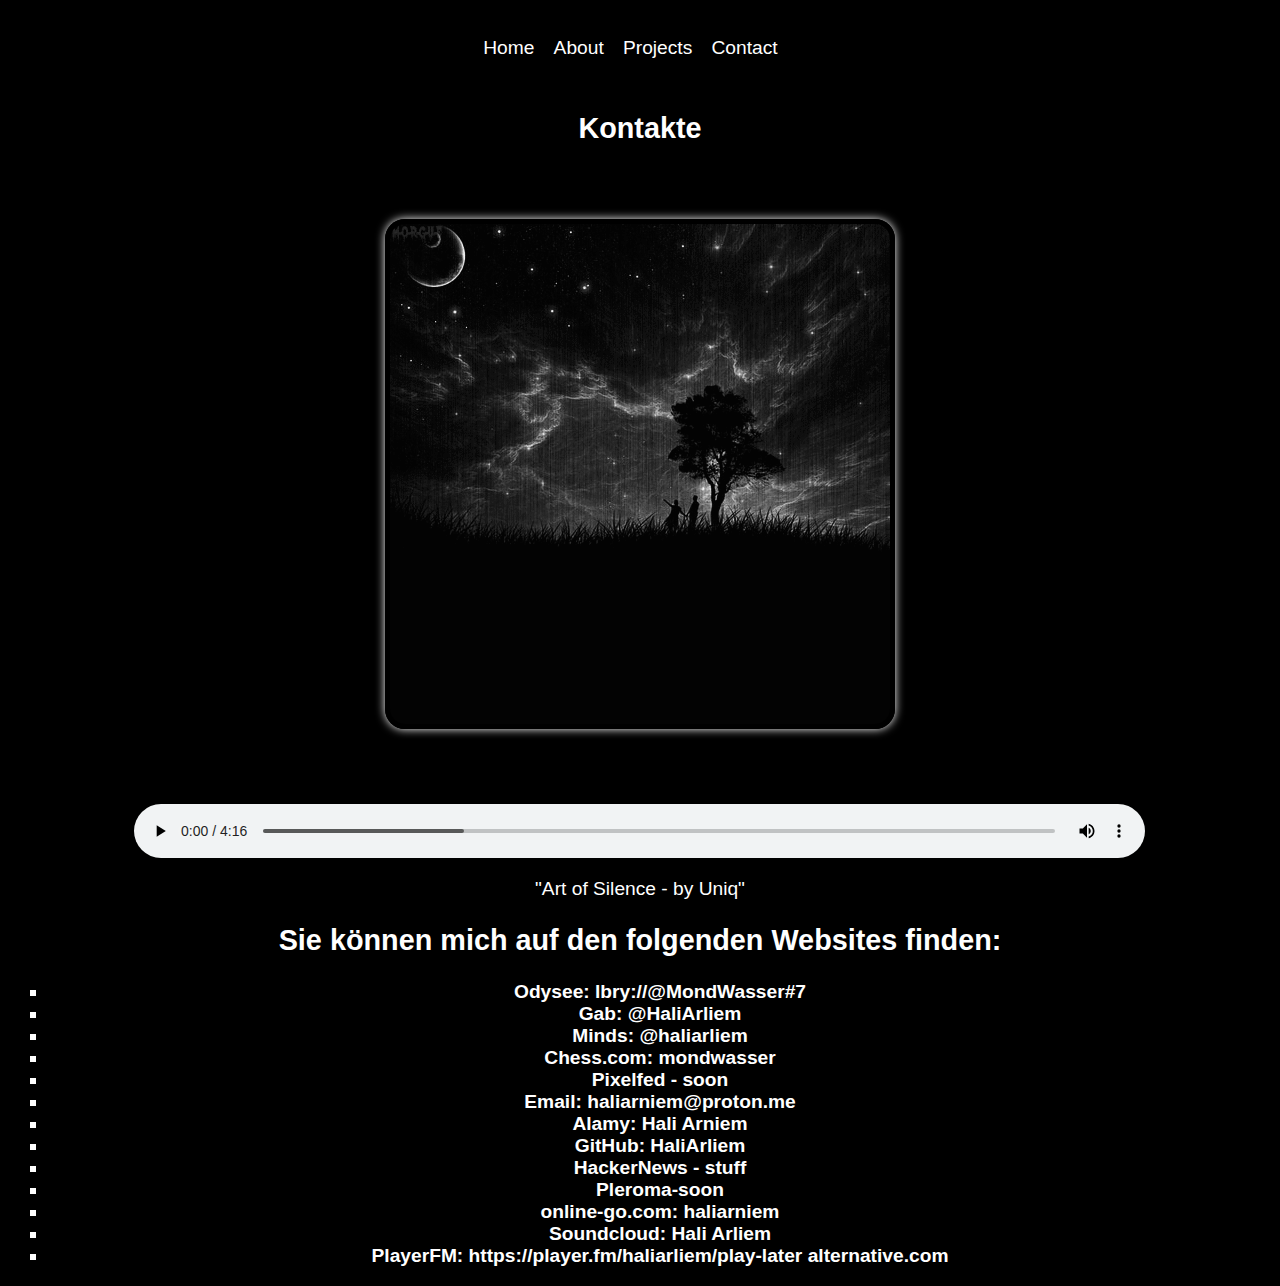
<file: contact.html>
<!DOCTYPE html>
<html lang="en">
<head>
    <meta charset="UTF-8">
    <meta http-equiv="X-UA-Compatible" content="IE=edge">
    <meta name="viewport" content="width=device-width, initial-scale=1.0">
    <title>Contact</title>
    <link rel="stylesheet" type="text/css" href="style-contact.css">
    <link rel="shortcut icon" type="image/png" href="vrede-32.png">
</head>
<body>
    <header>
        <nav>
          <ul>
            <li><a href="index.html">Home</a></li>
            <li><a href="about.html">About</a></li>
            <li><a href="projects.html">Projects</a></li>
            <li><a href="contact.html">Contact</a></li>
          </ul>
        </nav>
      </header>
    <h2>Kontakte</h2>
    <div class="container">
      <img src="tree-people-moon.gif" alt="tree-people-moon">
      <audio controls>
        <source src="artsilence.mp3" type="audio/mpeg">
        Your browser does not support the audio element.
      </audio>
      <p>
        "Art of Silence - by Uniq"</p>
    </div>
    
    <h2>Sie können mich auf den folgenden Websites finden:</h2>
    <ul>
      <li class="platform">Odysee: lbry://@MondWasser#7</li>
      <li class="platform">Gab: @HaliArliem</li>
      <li class="platform">Minds: @haliarliem</li>
      <li class="platform">Chess.com: mondwasser</li>
      <li class="platform">Pixelfed - soon</li>
      <li class="platform">Email: haliarniem@proton.me</li>
      <li class="platform">Alamy: Hali Arniem</li>
      <li class="platform">GitHub: HaliArliem</li>
      <li class="platform">HackerNews - stuff</li>
      <li class="platform">Pleroma-soon</li>
      <li class="platform">online-go.com: haliarniem</li>
      <li class="platform">Soundcloud: Hali Arliem</li>
      <li class="platform">PlayerFM: https://player.fm/haliarliem/play-later alternative.com</li>
      
    </ul>
    
</body>
</html>
</file>
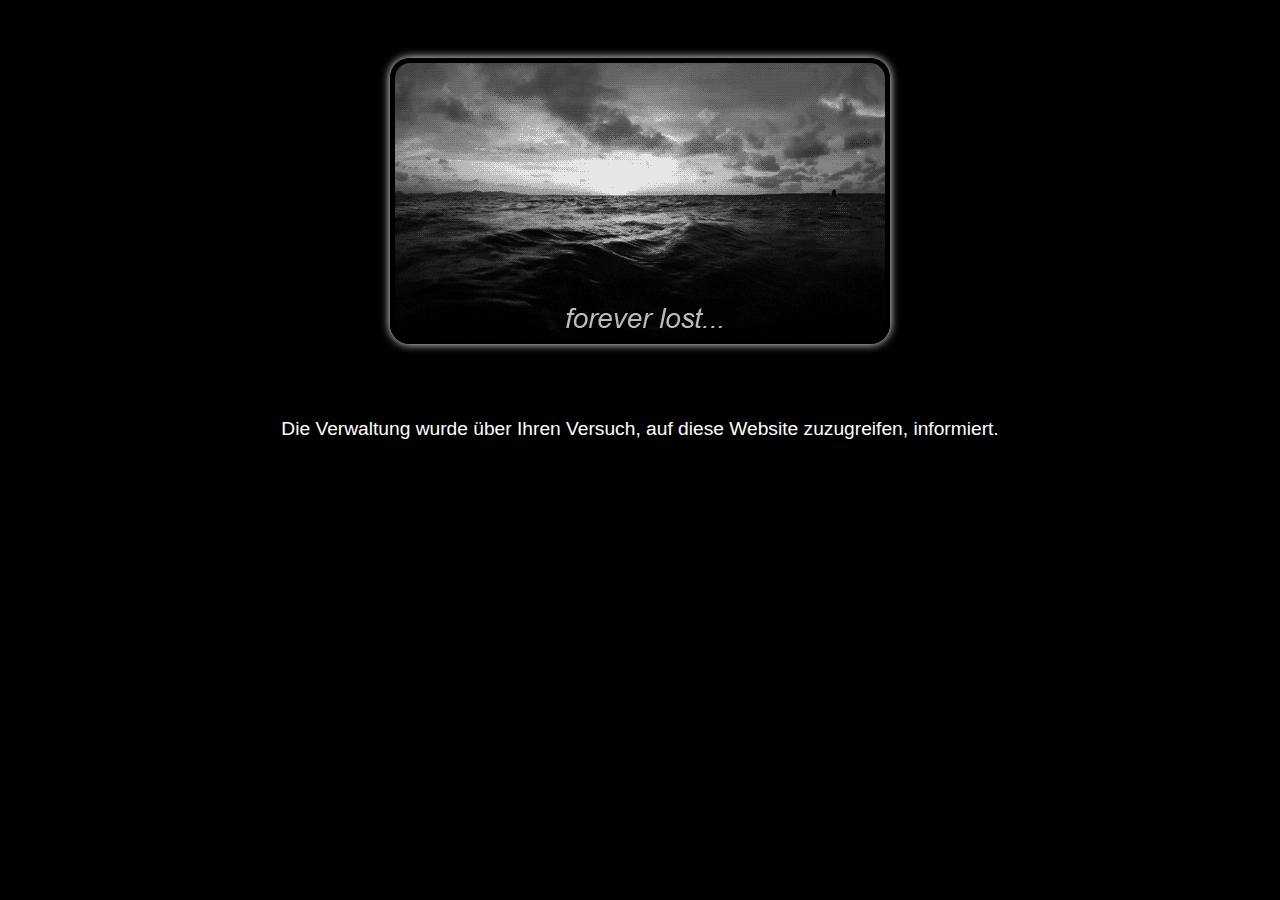
<file: schatten.html>
<!DOCTYPE html>
<html lang="en">
<head>
    <meta charset="UTF-8">
    <meta http-equiv="X-UA-Compatible" content="IE=edge">
    <meta name="viewport" content="width=device-width, initial-scale=1.0">
    <title>Unathorized Access</title>
    <link rel="stylesheet" type="text/css" href="style-schaten.css">
    <link rel="shortcut icon" type="image/png" href="vrede-32.png">
</head>
<body>
    <img src="water-error.gif" alt="Water">
    <p>Die Verwaltung wurde über Ihren Versuch, auf diese Website zuzugreifen, informiert.</p>
    
</body>
</html>
</file>
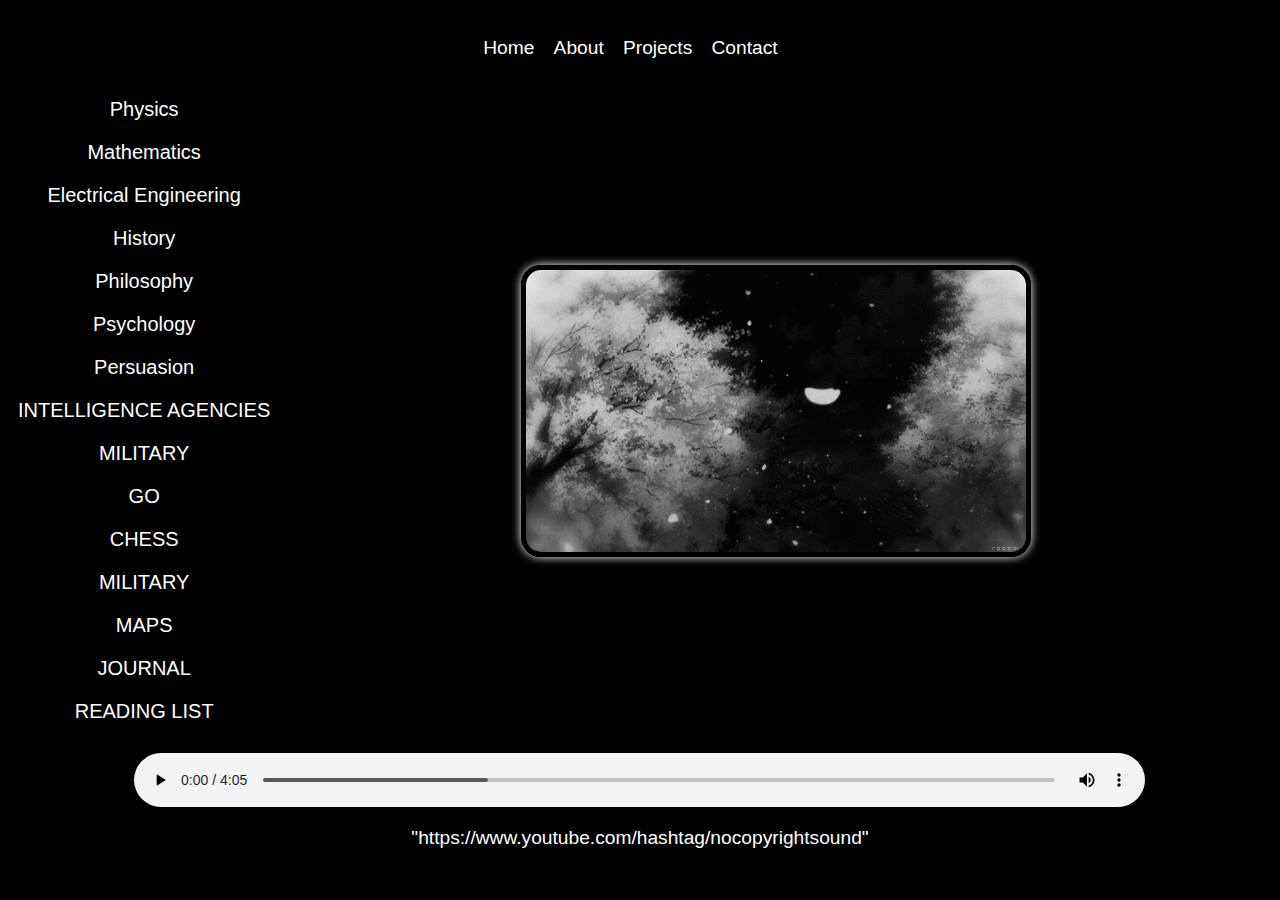
<file: studies.html>
<!DOCTYPE html>
<html lang="en">
<head>
    <meta charset="UTF-8">
    <meta http-equiv="X-UA-Compatible" content="IE=edge">
    <meta name="viewport" content="width=device-width, initial-scale=1.0">
    <title>MondWasser</title>
    <link rel="stylesheet" type="text/css" href="style-studies.css">
    <link rel="shortcut icon" type="image/png" href="vrede-32.png">
  

</head>
<body>
    <header>
        <nav>
          <ul>
            <li><a href="index.html">Home</a></li>
            <li><a href="about.html">About</a></li>
            <li><a href="projects.html">Projects</a></li>
            <li><a href="contact.html">Contact</a></li>
          </ul>
        </nav>
      </header>
      <main>
        <div class="container">
        <ul class="subjects">
            <li><a href="https://www.notion.so/Physics-57af0cea08f440cc94bd98c2409c369c">Physics</a></li>
            <li><a href="https://www.notion.so/Mathematics-a64a0b8ed64443f297b1c1bd328fe514">Mathematics</a></li>
            <li><a href="https://www.notion.so/Electrical-Engineering-e65a699e4f1340219df025dc6d64a7e6">Electrical Engineering</a></li>
            <li><a href="https://www.notion.so/History-53dbcbcde7374573be581b443829fe69">History</a></li>
            <li><a href="https://www.notion.so/Philosophy-4026f7f19a0b45159b600279e663e7a5">Philosophy</a></li>
            <li><a href="https://www.notion.so/Psychology-455c5249ec2e432f8f0008bef56d6495">Psychology</a></li>
            <li><a href="https://www.notion.so/Persuasion-7b540e27192848669185339f68052c22">Persuasion</a></li>
            <li><a href="https://www.notion.so/INTELLIGENCE-AGENCIES-83f2db9cb3fe4efb86fba5ef1df5de98">INTELLIGENCE AGENCIES</a></li>
            <li><a href="https://www.notion.so/Military-1c9e81757c1d4bfb8d52617e073fe703">MILITARY</a></li>
            <li><a href="https://www.notion.so/GO-d39eae82319947b687b28344fd9b38ab">GO</a></li>
            <li><a href="https://www.notion.so/Chess-97a24251146f47a3a52108d7dedc363a">CHESS</a></li>
            <li><a href="https://www.notion.so/Military-1c9e81757c1d4bfb8d52617e073fe703">MILITARY</a></li>
            <li><a href="https://www.notion.so/Maps-b3435925273e4fa6b43d3db28cb259bc">MAPS</a></li>
            <li><a href="https://www.notion.so/cb7c7d485c3b451db272fd2a7c6fa8fa?v=7ecb40dd01ec4be88483088d925c9b5d">JOURNAL</a></li>
            <li><a href="https://www.notion.so/6fbb118f2a5148d2b0616434bd269574?v=6d1e7607a1b24a8cb8182bf40ae5d602">READING LIST</a></li>

          </ul>
          <img src="cherryblossom.gif" alt="cherryblossom">
         
        </div>
      </main>
      <audio controls>
        <source src="classical.mp3" type="audio/mpeg">
        Your browser does not support the audio element.
      </audio>
      <p>
        "https://www.youtube.com/hashtag/nocopyrightsound"</p>
   
</body>
</html>
</file>
<file: style-contact.css>
body {
    background-color: black;
    color: white;
    font-family: Arial, sans-serif;
    font-size: 1.2em;
    text-align: center;
}
a {
    color: white;
    text-decoration: none;
}
img {
    display: inline-block;
    margin: 50px auto;
    border: 5px solid black;
    border-radius: 20px;
    box-shadow: 0 0 10px white;
}
header {
    display: flex;
    justify-content: center;
    align-items: center;
    height: 80px;
    background-color: black;
}

header nav {
    display: flex;
}

header nav ul {
    display: flex;
    list-style: none;
    margin: 0;
    padding: 0;
    border-radius: 20px;
    border-color: white;
}

header nav ul li {
    margin-right: 1em;
}
.platform {
    list-style-type: square;
    font-weight: bold;
    color: white;
  }
  audio {
    display: block;
    margin: 20px auto;
    width: 80%;
  }
</file>
<file: style-schaten.css>
body {
    background-color: black;
    color: white;
    font-family: Arial, sans-serif;
    font-size: 1.2em;
    text-align: center;
}
img {
    display: inline-block;
    margin: 50px auto;
    border: 5px solid black;
    border-radius: 20px;
    box-shadow: 0 0 10px white;
}
</file>
<file: style-studies.css>
body {
    background-color: black;
    color: white;
    font-family: Arial, sans-serif;
    font-size: 1.2em;
    text-align: center;
}

header {
    display: flex;
    justify-content: center;
    align-items: center;
    height: 80px;
    background-color: black;
}

header nav {
    display: flex;
}

header nav ul {
    display: flex;
    list-style: none;
    margin: 0;
    padding: 0;
    border-radius: 20px;
    border-color: white;
}

header nav ul li {
    margin-right: 1em;
}

a {
    color: white;
    text-decoration: none;
}

.container {
    display: flex;
    justify-content: center;
    align-items: center;
    flex-direction: row;
}

.subjects {
    list-style-type: none;
    margin: 0;
    padding: 0;
    display: inline-block;
    text-align: left;
}

.subjects li {
    display: block;
}

.subjects li a {
    display: block;
    padding: 10px;
    text-align: center;
    text-decoration: none;
    color: white;
    font-size: 20px;
}

.subjects li a:hover {
    background-color: white;
    color: black;
}

img {
    display: inline-block;
    margin: 50px auto;
    border: 5px solid black;
    border-radius: 20px;
    box-shadow: 0 0 10px white;
}
audio {
    display: block;
    margin: 20px auto;
    width: 80%;
  }
</file>
